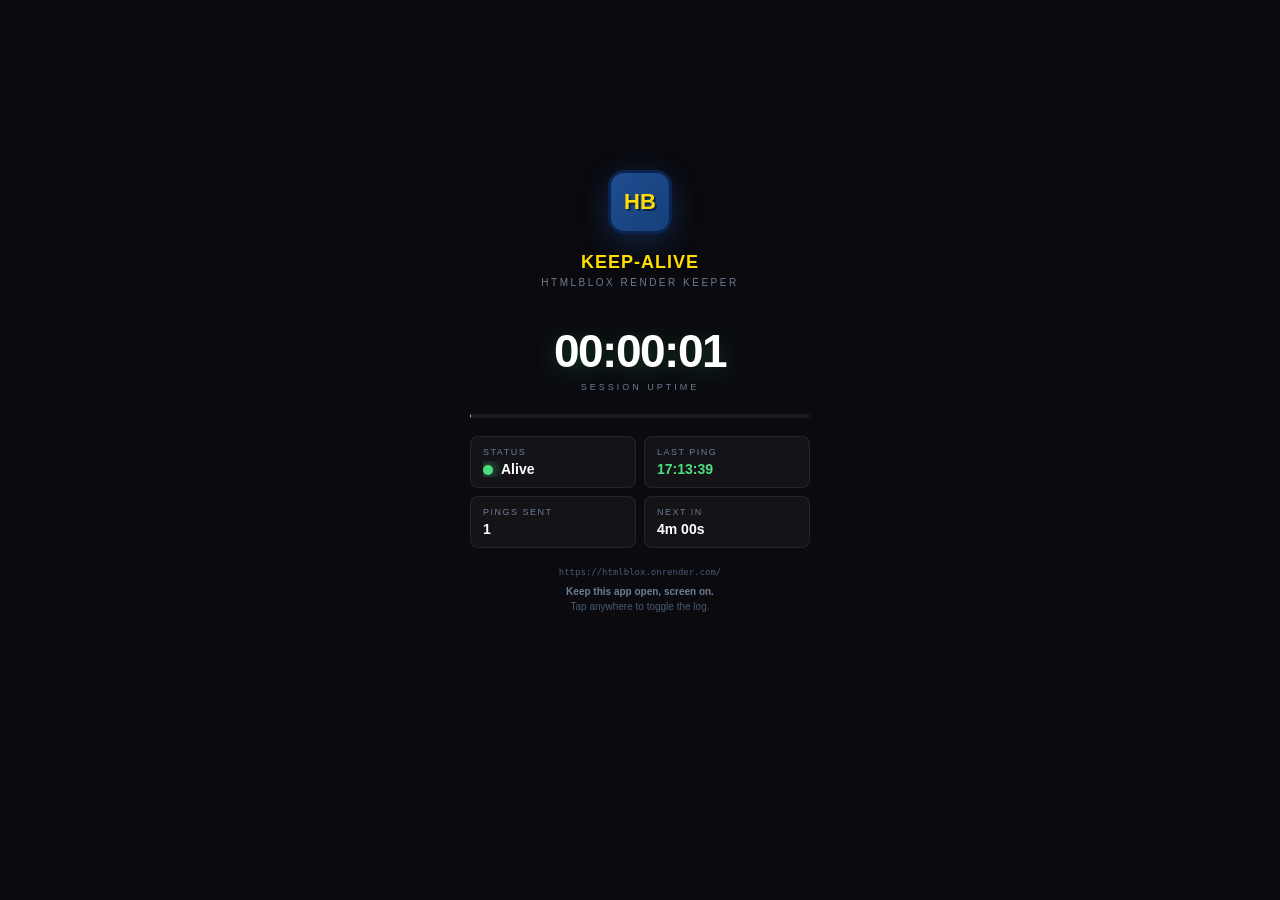
<file: keepalive.html>
<!DOCTYPE html>
<html lang="en">
<head>
<meta charset="UTF-8">
<meta name="viewport" content="width=device-width,initial-scale=1.0,viewport-fit=cover,user-scalable=no">
<meta name="theme-color" content="#0a0a0f">
<meta name="mobile-web-app-capable" content="yes">
<meta name="apple-mobile-web-app-capable" content="yes">
<meta name="apple-mobile-web-app-status-bar-style" content="black-translucent">
<meta http-equiv="Cache-Control" content="no-store, no-cache, must-revalidate">
<meta http-equiv="Pragma" content="no-cache">
<meta http-equiv="Expires" content="0">
<title>HTMLBlox Keep-Alive</title>
<style>
  *{margin:0;padding:0;box-sizing:border-box}
  html,body{
    width:100%;height:100%;overflow:hidden;
    background:#0a0a0f;color:#e6ecf5;
    font-family:-apple-system,BlinkMacSystemFont,"Segoe UI",Roboto,sans-serif;
    user-select:none;-webkit-user-select:none;
    -webkit-tap-highlight-color:transparent;
    overscroll-behavior:none;touch-action:manipulation;
  }
  #app{
    position:fixed;inset:0;
    display:flex;flex-direction:column;
    align-items:center;justify-content:center;
    padding:24px 20px 140px;text-align:center;
  }
  .logo{
    width:64px;height:64px;border-radius:16px;
    background:linear-gradient(135deg,#1f4d8f,#16407a);
    display:flex;align-items:center;justify-content:center;
    font-weight:900;font-size:22px;color:#ffdd00;
    border:3px solid #0a2450;
    box-shadow:0 8px 30px rgba(31,77,143,.4);
    margin-bottom:18px;text-shadow:2px 2px 0 #0a2450;
  }
  .title{
    font-size:18px;font-weight:800;letter-spacing:1px;
    margin-bottom:4px;color:#ffdd00;
    text-shadow:0 2px 4px rgba(0,0,0,.6);
  }
  .sub{
    font-size:10px;color:#6d7d94;letter-spacing:2.5px;
    text-transform:uppercase;margin-bottom:24px;
  }

  .dot{
    display:inline-block;width:10px;height:10px;border-radius:50%;
    background:#666;margin-right:8px;vertical-align:middle;
    transition:background .3s,box-shadow .3s;
  }
  .dot.ok{background:#4ade80;box-shadow:0 0 12px #4ade80}
  .dot.err{background:#ff5555;box-shadow:0 0 12px #ff5555}
  .dot.wait{background:#ffdd00;box-shadow:0 0 12px #ffdd00;animation:pulse 1.2s infinite}
  @keyframes pulse{0%,100%{opacity:1}50%{opacity:.35}}

  .uptime{
    font-size:46px;font-weight:900;font-variant-numeric:tabular-nums;
    color:#fff;letter-spacing:-1.5px;margin:12px 0 4px;
    text-shadow:0 4px 24px rgba(74,222,128,.25);
  }
  .uptime-label{
    font-size:9px;color:#6d7d94;letter-spacing:3px;
    text-transform:uppercase;margin-bottom:22px;
  }

  .progress-wrap{
    width:100%;max-width:340px;height:4px;
    background:rgba(255,255,255,.06);border-radius:2px;
    overflow:hidden;margin-bottom:18px;
  }
  .progress-bar{
    height:100%;width:0%;
    background:linear-gradient(90deg,#4ade80,#ffdd00);
    transition:width .3s linear;
  }

  .stats{
    display:grid;grid-template-columns:1fr 1fr;gap:8px;
    width:100%;max-width:340px;margin-bottom:18px;
  }
  .stat{
    background:rgba(255,255,255,.04);
    border:1px solid rgba(255,255,255,.08);
    border-radius:8px;padding:10px 12px;text-align:left;
  }
  .stat-label{
    font-size:9px;color:#6d7d94;text-transform:uppercase;
    letter-spacing:1.5px;margin-bottom:4px;
  }
  .stat-value{
    font-size:14px;font-weight:700;color:#fff;
    font-variant-numeric:tabular-nums;
    white-space:nowrap;overflow:hidden;text-overflow:ellipsis;
  }
  .stat-value.ok{color:#4ade80}
  .stat-value.err{color:#ff5555}

  .url{
    font-size:9px;color:#4a5a70;
    font-family:ui-monospace,SFMono-Regular,Menlo,monospace;
    max-width:340px;word-break:break-all;
    margin-bottom:6px;line-height:1.4;
  }
  .hint{
    font-size:10px;color:#4a5a70;
    max-width:300px;line-height:1.5;
  }
  .hint b{color:#6d7d94}

  #log{
    position:fixed;left:10px;right:10px;bottom:10px;
    max-height:110px;overflow-y:auto;
    background:rgba(0,0,0,.6);
    border:1px solid rgba(255,255,255,.06);
    border-radius:8px;padding:8px 10px;
    font-family:ui-monospace,SFMono-Regular,Menlo,monospace;
    font-size:10px;color:#6d7d94;line-height:1.5;
    display:none;
  }
  #log.show{display:block}
  #log .entry{white-space:nowrap;overflow:hidden;text-overflow:ellipsis}
  #log .entry.ok{color:#4ade80}
  #log .entry.err{color:#ff5555}
  #log .entry.info{color:#8ac6ff}
  #log .entry .ts{color:#4a5a70;margin-right:6px}

  @media (max-width:380px){
    .uptime{font-size:38px}
    .stats{max-width:300px}
  }
</style>
</head>
<body>

<div id="app">
  <div class="logo">HB</div>
  <div class="title">KEEP-ALIVE</div>
  <div class="sub">HTMLBlox Render Keeper</div>

  <div class="uptime" id="uptime">00:00:00</div>
  <div class="uptime-label">Session uptime</div>

  <div class="progress-wrap"><div class="progress-bar" id="progress"></div></div>

  <div class="stats">
    <div class="stat">
      <div class="stat-label">Status</div>
      <div class="stat-value"><span class="dot wait" id="dot"></span><span id="statusText">Starting</span></div>
    </div>
    <div class="stat">
      <div class="stat-label">Last Ping</div>
      <div class="stat-value" id="lastPing">--</div>
    </div>
    <div class="stat">
      <div class="stat-label">Pings Sent</div>
      <div class="stat-value" id="pingCount">0</div>
    </div>
    <div class="stat">
      <div class="stat-label">Next In</div>
      <div class="stat-value" id="nextPing">--</div>
    </div>
  </div>

  <div class="url" id="urlDisplay">--</div>
  <div class="hint">
    <b>Keep this app open, screen on.</b><br>
    Tap anywhere to toggle the log.
  </div>
</div>

<div id="log"></div>

<script>
/* ============================================================
   HTMLBLOX KEEP-ALIVE
   ============================================================
   Pings a target URL on a fixed interval to prevent hosting
   providers (Render, Railway, Fly, etc.) from spinning down
   the service due to inactivity.

   USAGE
   -----
   1. Edit CONFIG.TARGET_URL below (or append ?url=... to the page).
   2. Host this file on GitHub Pages.
   3. Wrap into an APK (WebIntoApp / Median / AppsGeyser).
   4. Install on the phone, disable battery optimization,
      keep the screen on and the app in the foreground.
   ============================================================ */

const CONFIG = {
  /* ▼▼▼ EDIT THIS ▼▼▼ */
  TARGET_URL: 'https://htmlblox.onrender.com/',

  /* How often to ping, in ms.
     Render sleeps after 15 min of no traffic.
     4 minutes is safe and gives ~3 retries of headroom. */
  PING_INTERVAL: 4 * 60 * 1000,

  /* Ping immediately on startup. */
  PING_ON_START: true,

  /* Ping immediately when the app becomes visible again. */
  PING_ON_VISIBLE: true,

  /* Ask the OS to keep the screen awake while the app is open.
     NOTE: only works in the foreground. */
  WAKE_LOCK: true,

  /* If no successful ping in this many ms, reload the page.
     Set to 0 to disable. */
  RELOAD_IF_STALE_AFTER: 15 * 60 * 1000,

  /* Watchdog check cadence (ms). */
  WATCHDOG_INTERVAL: 60 * 1000,

  /* Try an Image() beacon as a fallback when fetch fails.
     Some WebViews block cross-origin fetch but allow <img>. */
  USE_IMAGE_FALLBACK: true,

  /* Timeout for each ping, in ms. */
  PING_TIMEOUT: 15000,

  /* Vibrate briefly on successful ping (annoying, off by default). */
  VIBRATE_ON_PING: false,

  /* Allow ?url=https://... to override TARGET_URL. */
  ALLOW_URL_PARAM: true,

  /* Show the log overlay (tap screen to toggle). */
  LOG_ENABLED: true,
};

/* ---------------------------------------------------------- */

const state = {
  startTime: Date.now(),
  pingCount: 0,
  lastPingTime: null,
  lastPingOk: null,
  lastPingMs: null,
  lastError: null,
  nextPingAt: null,
  wakeLock: null,
  pingTimer: null,
  tickTimer: null,
  watchdogTimer: null,
  isPinging: false,
};

const $ = (id) => document.getElementById(id);

/* ---------- localStorage helpers ---------- */
const store = {
  get(key, def) {
    try {
      const v = localStorage.getItem('hb_keepalive_' + key);
      return v === null ? def : JSON.parse(v);
    } catch { return def; }
  },
  set(key, val) {
    try { localStorage.setItem('hb_keepalive_' + key, JSON.stringify(val)); } catch {}
  },
};

/* ---------- log ---------- */
function log(msg, kind = 'info') {
  if (!CONFIG.LOG_ENABLED) return;
  const el = $('log');
  if (!el) return;
  const ts = new Date().toTimeString().slice(0, 8);
  const div = document.createElement('div');
  div.className = 'entry ' + kind;
  div.innerHTML = '<span class="ts">' + ts + '</span>' + escapeHtml(msg);
  el.appendChild(div);
  while (el.children.length > 80) el.removeChild(el.firstChild);
  el.scrollTop = el.scrollHeight;
}

function escapeHtml(s) {
  return String(s).replace(/[&<>"']/g, c => ({
    '&':'&amp;','<':'&lt;','>':'&gt;','"':'&quot;',"'":'&#39;'
  })[c]);
}

/* ---------- formatting ---------- */
function fmtDuration(ms) {
  const t = Math.max(0, Math.floor(ms / 1000));
  const h = Math.floor(t / 3600);
  const m = Math.floor((t % 3600) / 60);
  const s = t % 60;
  return pad(h) + ':' + pad(m) + ':' + pad(s);
}
function pad(n) { return String(n).padStart(2, '0'); }

function fmtCountdown(ms) {
  if (ms <= 0) return 'now';
  const t = Math.ceil(ms / 1000);
  if (t < 60) return t + 's';
  const m = Math.floor(t / 60);
  const s = t % 60;
  return m + 'm ' + pad(s) + 's';
}
function fmtTime(ts) {
  if (!ts) return '--';
  return new Date(ts).toTimeString().slice(0, 8);
}

/* ---------- target URL ---------- */
function getTargetUrl() {
  if (CONFIG.ALLOW_URL_PARAM) {
    try {
      const params = new URLSearchParams(location.search);
      const override = params.get('url');
      if (override) return override;
    } catch {}
  }
  return CONFIG.TARGET_URL;
}

/* ---------- core ping ---------- */
async function pingOnce(url) {
  /* Return { ok, ms, error } */
  const t0 = performance.now();

  /* -- attempt 1: fetch -- */
  try {
    const ctrl = new AbortController();
    const to = setTimeout(() => ctrl.abort(), CONFIG.PING_TIMEOUT);
    await fetch(url, {
      method: 'GET',
      mode: 'no-cors',
      cache: 'no-store',
      redirect: 'follow',
      credentials: 'omit',
      referrerPolicy: 'no-referrer',
      signal: ctrl.signal,
    });
    clearTimeout(to);
    return { ok: true, ms: Math.round(performance.now() - t0), error: null };
  } catch (e) {
    const err1 = e && e.message ? e.message : String(e);
    if (!CONFIG.USE_IMAGE_FALLBACK) {
      return { ok: false, ms: Math.round(performance.now() - t0), error: err1 };
    }

    /* -- attempt 2: Image beacon -- */
    try {
      await new Promise((resolve, reject) => {
        const img = new Image();
        const to = setTimeout(() => reject(new Error('img timeout')), CONFIG.PING_TIMEOUT);
        img.onload  = () => { clearTimeout(to); resolve(); };
        img.onerror = () => { clearTimeout(to); resolve(); }; /* 404 still counts */
        img.src = url + (url.includes('?') ? '&' : '?') + '_hb=' + Date.now();
      });
      return { ok: true, ms: Math.round(performance.now() - t0), error: null };
    } catch (e2) {
      const err2 = e2 && e2.message ? e2.message : String(e2);
      return { ok: false, ms: Math.round(performance.now() - t0), error: err1 + ' | ' + err2 };
    }
  }
}

async function doPing(reason = 'timer') {
  if (state.isPinging) {
    log('Ping already in progress — skipping', 'info');
    return;
  }
  state.isPinging = true;

  const url = getTargetUrl();
  log('Pinging (' + reason + ')...', 'info');

  let result;
  try {
    result = await pingOnce(url);
  } catch (e) {
    result = { ok: false, ms: 0, error: e.message };
  }

  state.pingCount++;
  state.lastPingTime = Date.now();
  state.lastPingOk = result.ok;
  state.lastPingMs = result.ms;
  state.lastError = result.error;

  store.set('pingCount', state.pingCount);

  if (result.ok) {
    log('OK (' + result.ms + 'ms) — server pinged', 'ok');
    if (CONFIG.VIBRATE_ON_PING && navigator.vibrate) {
      try { navigator.vibrate(25); } catch {}
    }
  } else {
    log('FAIL (' + result.ms + 'ms) — ' + (result.error || 'unknown'), 'err');
  }

  state.isPinging = false;
  updateUI();
  scheduleNextPing();
}

/* ---------- scheduling ---------- */
function scheduleNextPing() {
  if (state.pingTimer) clearTimeout(state.pingTimer);
  state.nextPingAt = Date.now() + CONFIG.PING_INTERVAL;
  state.pingTimer = setTimeout(() => doPing('timer'), CONFIG.PING_INTERVAL);
}

/* ---------- UI ---------- */
function updateUI() {
  $('uptime').textContent = fmtDuration(Date.now() - state.startTime);

  const dot = $('dot');
  const txt = $('statusText');
  if (state.lastPingOk === null) {
    dot.className = 'dot wait';
    txt.textContent = 'Starting';
  } else if (state.lastPingOk) {
    dot.className = 'dot ok';
    txt.textContent = 'Alive';
  } else {
    dot.className = 'dot err';
    txt.textContent = 'Failed';
  }

  $('lastPing').textContent = fmtTime(state.lastPingTime);
  $('lastPing').className = 'stat-value' + (state.lastPingOk === true ? ' ok' : state.lastPingOk === false ? ' err' : '');
  $('pingCount').textContent = String(state.pingCount);

  if (state.nextPingAt) {
    const remaining = state.nextPingAt - Date.now();
    $('nextPing').textContent = fmtCountdown(remaining);
    const pct = Math.max(0, Math.min(100,
      ((CONFIG.PING_INTERVAL - remaining) / CONFIG.PING_INTERVAL) * 100));
    $('progress').style.width = pct + '%';
  }

  $('urlDisplay').textContent = getTargetUrl();
}

function tickUI() {
  $('uptime').textContent = fmtDuration(Date.now() - state.startTime);

  if (state.nextPingAt) {
    const remaining = state.nextPingAt - Date.now();
    $('nextPing').textContent = fmtCountdown(remaining);
    const pct = Math.max(0, Math.min(100,
      ((CONFIG.PING_INTERVAL - remaining) / CONFIG.PING_INTERVAL) * 100));
    $('progress').style.width = pct + '%';
  }
}

/* ---------- watchdog ---------- */
function startWatchdog() {
  if (CONFIG.RELOAD_IF_STALE_AFTER <= 0) return;
  state.watchdogTimer = setInterval(() => {
    if (!state.lastPingTime) return;
    const stale = Date.now() - state.lastPingTime;
    if (stale > CONFIG.RELOAD_IF_STALE_AFTER) {
      log('Watchdog: stale ' + Math.round(stale / 1000) + 's — reloading', 'err');
      location.reload();
    }
  }, CONFIG.WATCHDOG_INTERVAL);
}

/* ---------- wake lock ---------- */
async function acquireWakeLock() {
  if (!CONFIG.WAKE_LOCK) return;
  if (!('wakeLock' in navigator)) return;
  if (state.wakeLock) return;
  try {
    state.wakeLock = await navigator.wakeLock.request('screen');
    log('Wake lock acquired', 'info');
    state.wakeLock.addEventListener('release', () => {
      log('Wake lock released', 'info');
      state.wakeLock = null;
    });
  } catch (e) {
    log('Wake lock failed: ' + (e && e.message ? e.message : e), 'err');
  }
}

/* ---------- visibility ---------- */
document.addEventListener('visibilitychange', () => {
  if (document.visibilityState === 'visible') {
    log('App visible again', 'info');

    /* Re-acquire wake lock (it's released when hidden) */
    acquireWakeLock();

    if (CONFIG.PING_ON_VISIBLE) {
      const since = state.lastPingTime ? Date.now() - state.lastPingTime : Infinity;
      if (since > CONFIG.PING_INTERVAL / 2) {
        doPing('visible');
      } else if (!state.pingTimer) {
        scheduleNextPing();
      }
    }
  } else {
    log('App hidden', 'info');
  }
});

/* ---------- tap to toggle log ---------- */
document.addEventListener('click', () => {
  const el = $('log');
  if (el) el.classList.toggle('show');
});

/* ---------- pageshow (bfcache) ---------- */
window.addEventListener('pageshow', (e) => {
  if (e.persisted) {
    log('Restored from bfcache', 'info');
    if (!state.pingTimer) scheduleNextPing();
  }
});

/* ---------- online / offline ---------- */
window.addEventListener('online', () => {
  log('Network back online', 'info');
  if (state.lastPingOk === false) doPing('online');
});
window.addEventListener('offline', () => {
  log('Network offline', 'warn');
});

/* ---------- boot ---------- */
function boot() {
  const saved = store.get('pingCount', 0);
  if (typeof saved === 'number' && saved > 0) {
    state.pingCount = saved;
    log('Restored ping count: ' + saved, 'info');
  }

  log('HTMLBlox Keep-Alive started', 'info');
  log('Target: ' + getTargetUrl(), 'info');
  log('Interval: ' + Math.round(CONFIG.PING_INTERVAL / 1000) + 's', 'info');

  updateUI();
  state.tickTimer = setInterval(tickUI, 1000);
  startWatchdog();

  if (CONFIG.PING_ON_START) {
    setTimeout(() => doPing('startup'), 500);
  } else {
    scheduleNextPing();
  }

  acquireWakeLock();
}

/* Try to acquire wake lock on first user gesture (required by some browsers) */
document.addEventListener('touchstart', acquireWakeLock, { once: true, passive: true });
document.addEventListener('click', acquireWakeLock, { once: true, passive: true });

boot();
</script>
</body>
</html>
</file>
